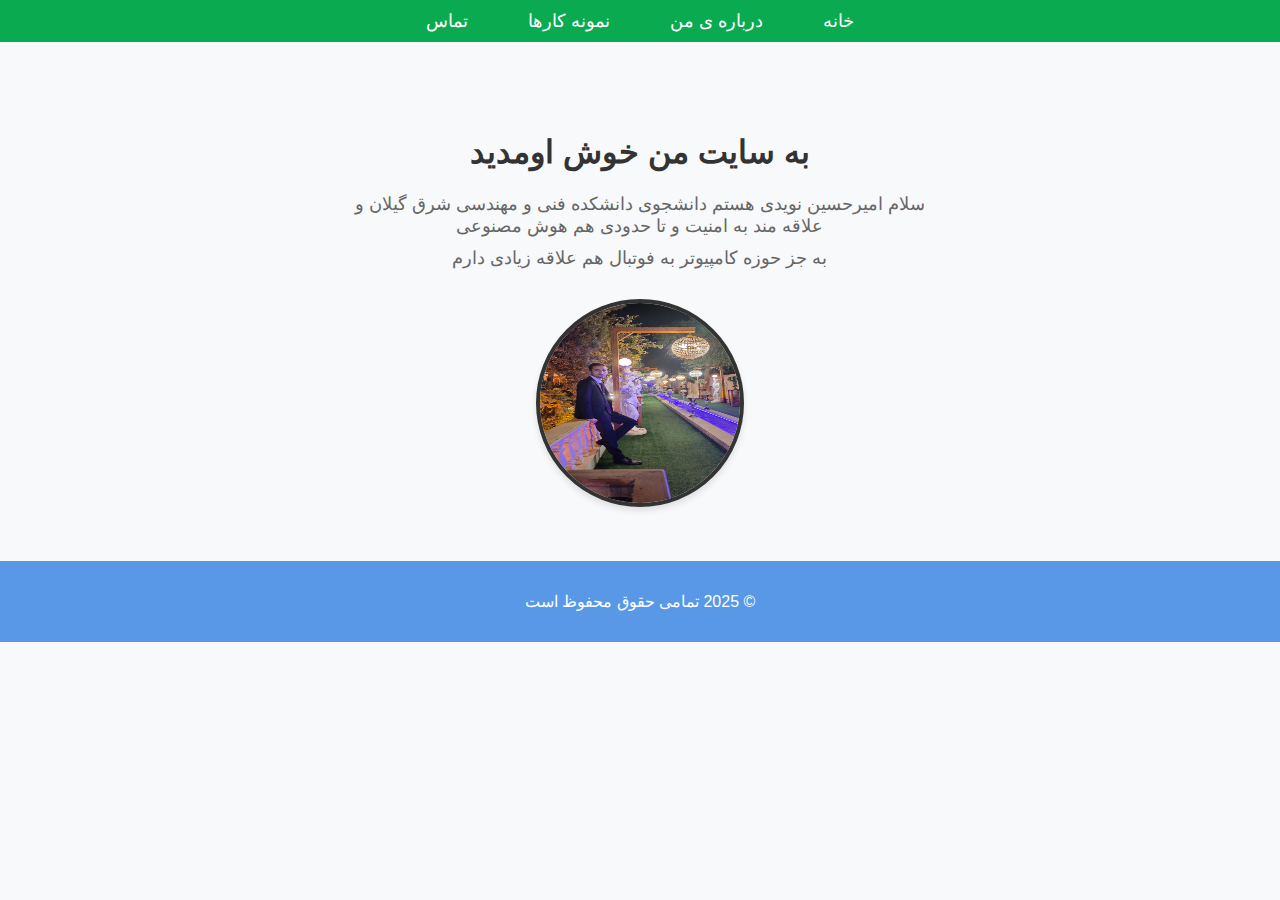
<file: Pro/index.html>
<!DOCTYPE html>
<html lang="fa">
<head>
  <meta charset="UTF-8">
  <meta name="viewport" content="width=device-width, initial-scale=1.0">
  <title>صفحه اصلی</title>
  
  <style>
    body { font-family: Tahoma, sans-serif; direction: rtl; text-align: center; margin: 0; padding: 0; background-color: #f8f9fa; }
    nav { background: #0aab50; padding: 10px 0; }
    nav ul { list-style: none; display: flex; justify-content: center; padding: 0; margin: 0; }
    nav ul li { margin: 0 15px; }
    nav ul li a { color: white; text-decoration: none; font-size: 18px; padding: 10px 15px; }
    nav ul li a:hover { background: #555; border-radius: 5px; }
    .intro { margin-top: 50px; padding: 20px; }
    .intro h1 { font-size: 32px; color: #333; }
    .intro p { font-size: 18px; color: #666; max-width: 600px; margin: 10px auto; }
    .intro img { width: 200px; height: 200px; border-radius: 50%; margin-top: 20px; border: 4px solid #333; box-shadow: 0px 4px 6px rgba(0, 0, 0, 0.1); }
    footer { background: #5898e7; color: white; padding: 15px; margin-top: 30px; }
  </style>
</head>
<body>

  <nav>
    <ul>
      <li><a href="index.html">خانه</a></li>
      <li><a href="about.html">درباره ی من </a></li>
      <li><a href="portfolio.html">نمونه کارها</a></li>
      <li><a href="contact.html">تماس</a></li>
    </ul>
  </nav>

  <section class="intro">
    <h1> به سایت من خوش اومدید</h1>
    <p>سلام امیرحسین نویدی هستم دانشجوی دانشکده فنی و مهندسی شرق گیلان و علاقه مند به امنیت و تا حدودی هم هوش مصنوعی</p>
    <P> به جز حوزه کامپیوتر به فوتبال هم علاقه زیادی دارم</P>
    <img src="image/IMG_20230929_024853_466.jpg" alt="عکس من">
  </section>

  <footer>
    <p>© 2025 تمامی حقوق محفوظ است</p>
  </footer>

</body>
</html>
</file>
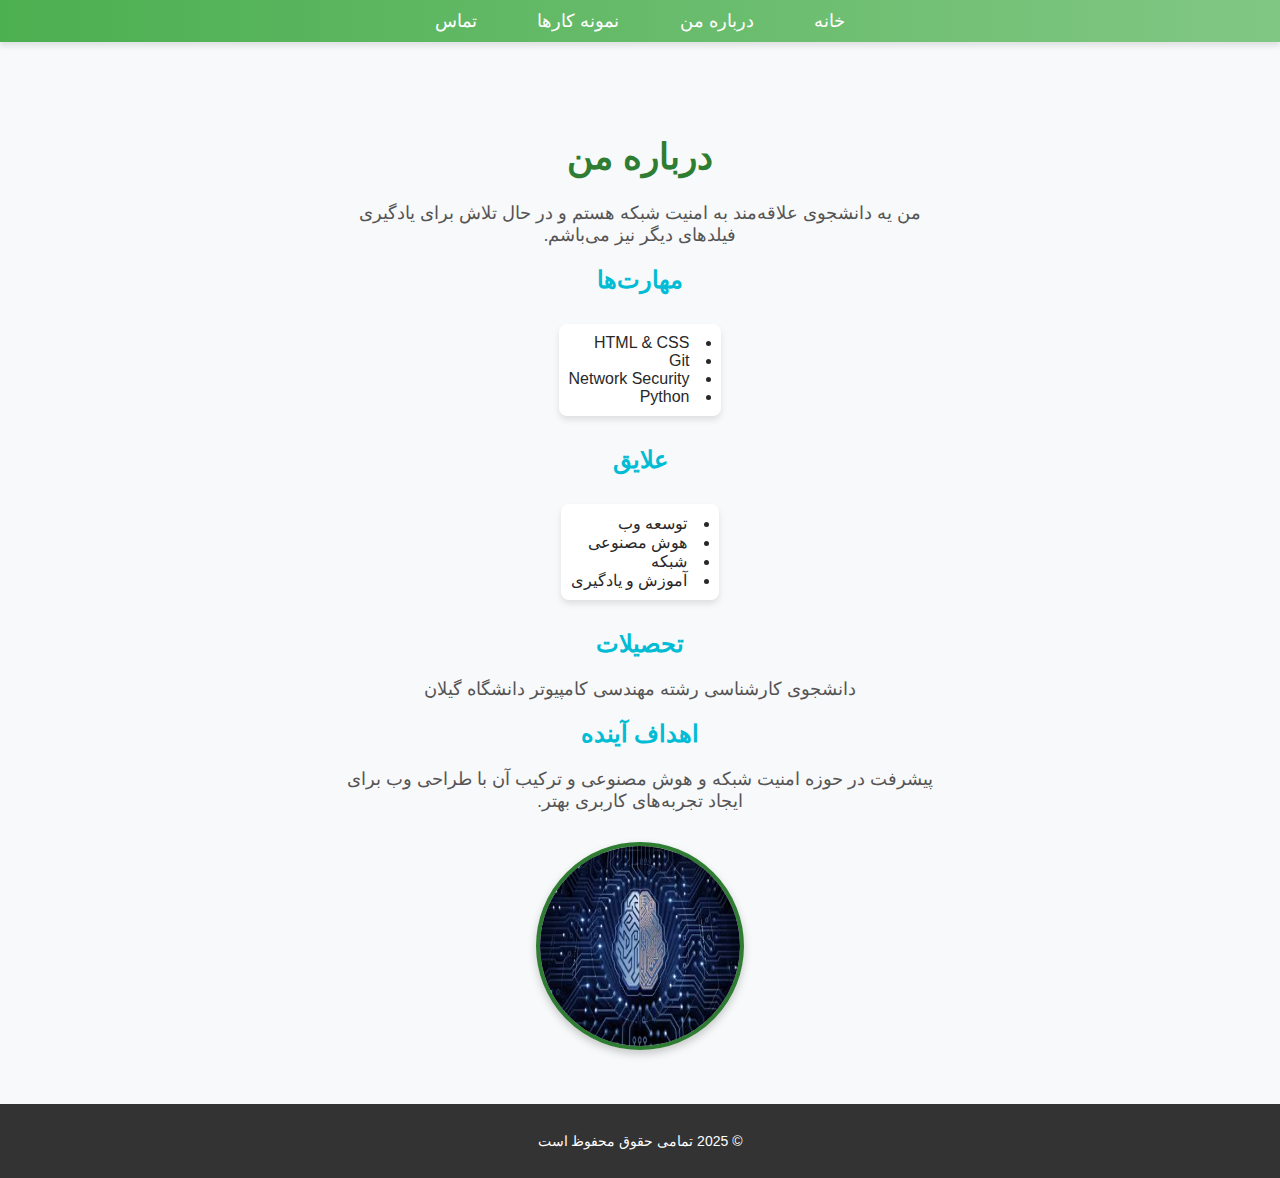
<file: Pro/about.html>
<!DOCTYPE html>
<html lang="fa">
<head>
  <meta charset="UTF-8">
  <meta name="viewport" content="width=device-width, initial-scale=1.0">
  <title>درباره من</title>
  
  <style>
    /* تنظیمات عمومی */
    body {
      font-family: 'Tahoma', sans-serif;
      direction: rtl;
      text-align: center;
      margin: 0;
      padding: 0;
      background-color: #f8f9fa;
      color: #282829;
    }

    /* استایل نوار ناوبری */
    nav {
      background: linear-gradient(90deg, #4CAF50, #81C784);
      box-shadow: 0px 4px 6px rgba(0, 0, 0, 0.1);
      padding: 10px 0;
    }

    nav ul {
      list-style: none;
      display: flex;
      justify-content: center;
      padding: 0;
      margin: 0;
    }

    nav ul li {
      margin: 0 15px;
    }

    nav ul li a {
      color: white;
      text-decoration: none;
      font-size: 18px;
      padding: 10px 15px;
      transition: background 0.3s, transform 0.2s;
    }

    nav ul li a:hover {
      background: rgba(255, 255, 255, 0.2);
      border-radius: 5px;
      transform: scale(1.1);
    }

    /* استایل بخش درباره من */
    .about {
      margin-top: 50px;
      padding: 20px;
    }

    .about h1 {
      font-size: 36px;
      color: #2E7D32;
      font-weight: bold;
    }

    .about p {
      font-size: 18px;
      color: #555;
      max-width: 600px;
      margin: 10px auto;
    }

    /* تغییر رنگ تیترهای h2 به آبی فیروزه‌ای */
    .about h2 {
      color: #00BCD4; /* آبی فیروزه‌ای */
      margin-top: 20px;
    }

    /* استایل لیست‌ها */
    .about ul {
      list-style-position: inside;
      padding-right: 0;
      margin: 10px auto;
      display: inline-block;
      text-align: right;
      background: #ffffff;
      padding: 10px;
      border-radius: 8px;
      box-shadow: 0px 4px 6px rgba(0, 0, 0, 0.1);
    }

    /* استایل تصویر */
    .about-image {
      width: 200px;
      height: 200px;
      border-radius: 50%;
      margin-top: 20px;
      border: 4px solid #2E7D32;
      box-shadow: 0px 4px 8px rgba(0, 0, 0, 0.2);
    }

    /* استایل فوتر */
    footer {
      background: #333;
      color: white;
      padding: 15px;
      margin-top: 30px;
      text-align: center;
      font-size: 14px;
    }
  </style>
</head>
<body>

  <nav>
    <ul>
      <li><a href="index.html">خانه</a></li>
      <li><a href="about.html">درباره من</a></li>
      <li><a href="portfolio.html">نمونه کارها</a></li>
      <li><a href="contact.html">تماس</a></li>
    </ul>
  </nav>

  <section class="about">
    <h1>درباره من</h1>
    <p>من یه دانشجوی علاقه‌مند به امنیت شبکه هستم و در حال تلاش برای یادگیری فیلدهای دیگر نیز می‌باشم.</p>
    
    <h2>مهارت‌ها</h2>
    <ul>
      <li>HTML & CSS</li>
      <li>Git</li>
      <li>Network Security</li>
      <li>Python</li>
    </ul>

    <h2>علایق</h2>
    <ul>
      <li>توسعه وب</li>
      <li>هوش مصنوعی</li>
      <li>شبکه</li>
      <li>آموزش و یادگیری</li>
    </ul>

    <h2>تحصیلات</h2>
    <p>دانشجوی کارشناسی رشته مهندسی کامپیوتر دانشگاه گیلان</p>

    <h2>اهداف آینده</h2>
    <p>پیشرفت در حوزه امنیت شبکه و هوش مصنوعی و ترکیب آن با طراحی وب برای ایجاد تجربه‌های کاربری بهتر.</p>

    <img src="image/ai.jpg" alt="تصویر مرتبط با من" class="about-image">
  </section>

  <footer>
    <p>© 2025 تمامی حقوق محفوظ است</p>
  </footer>

</body>
</html>
</file>
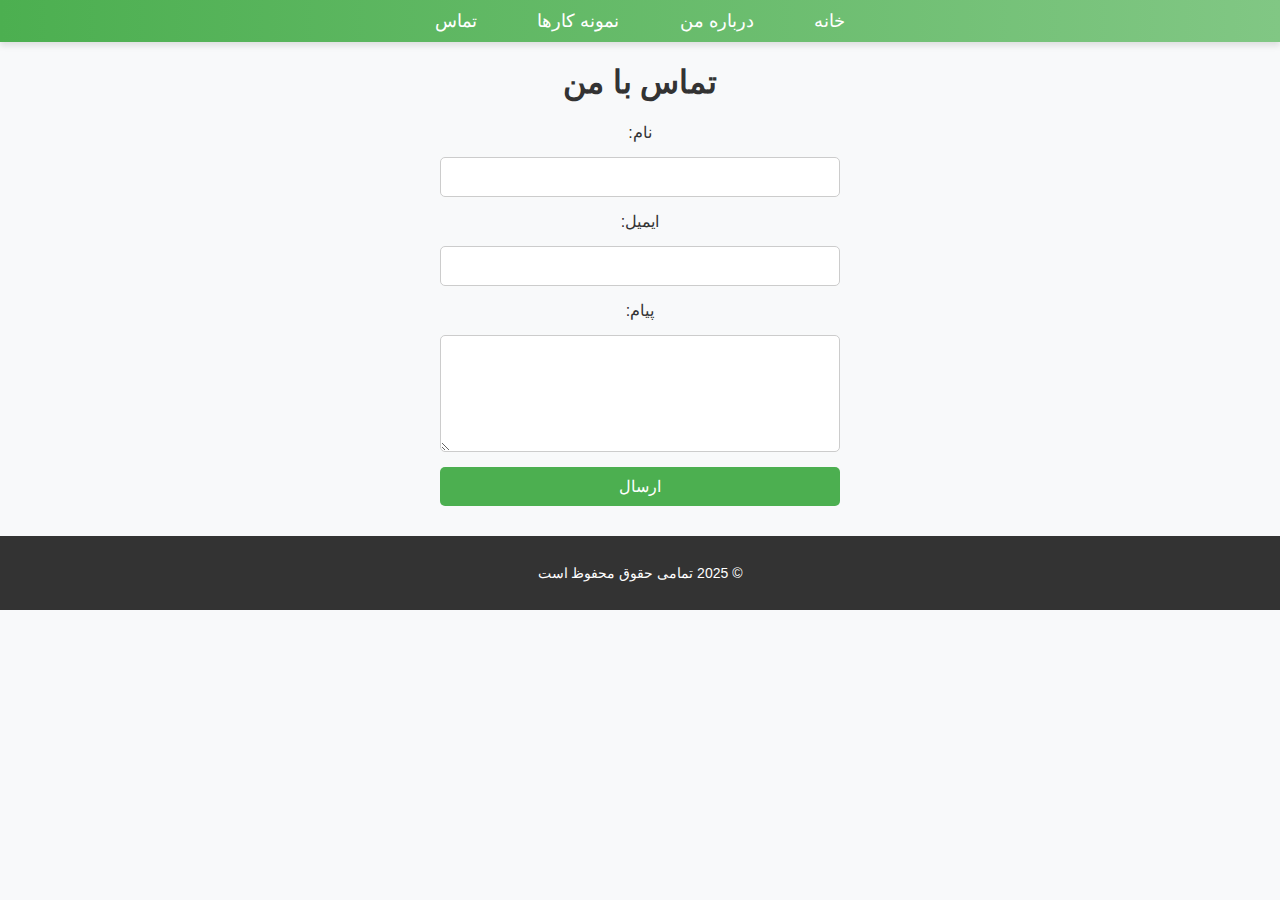
<file: Pro/contact.html>
<!DOCTYPE html>
<html lang="fa">
<head>
  <meta charset="UTF-8">
  <meta name="viewport" content="width=device-width, initial-scale=1.0">
  <title>تماس</title>
  <link rel="stylesheet" href="style.css">
</head>
<body>

  <nav>
    <ul>
      <li><a href="index.html">خانه</a></li>
      <li><a href="about.html">درباره من</a></li>
      <li><a href="portfolio.html">نمونه کارها</a></li>
      <li><a href="contact.html">تماس</a></li>
    </ul>
  </nav>

  <section class="contact">
    <h1>تماس با من</h1>
    <form action="#" method="post">
      <label for="name">نام:</label>
      <input type="text" id="name" name="name" required>

      <label for="email">ایمیل:</label>
      <input type="email" id="email" name="email" required>

      <label for="message">پیام:</label>
      <textarea id="message" name="message" rows="5" required></textarea>

      <button type="submit">ارسال</button>
    </form>
  </section>

  <footer>
    <p>© 2025 تمامی حقوق محفوظ است</p>
  </footer>

</body>
</html>
</file>
<file: Pro/style.css>
/* تنظیمات عمومی */
body {
  font-family: 'Tahoma', sans-serif;
  direction: rtl;
  text-align: center;
  margin: 0;
  padding: 0;
  background-color: #f8f9fa;
  color: #333;
}

/* استایل نوار ناوبری */
nav {
  background: linear-gradient(90deg, #4CAF50, #81C784);
  box-shadow: 0px 4px 6px rgba(0, 0, 0, 0.1);
  padding: 10px 0;
}

nav ul {
  list-style: none;
  display: flex;
  justify-content: center;
  padding: 0;
  margin: 0;
}

nav ul li {
  margin: 0 15px;
}

nav ul li a {
  color: white;
  text-decoration: none;
  font-size: 18px;
  padding: 10px 15px;
  transition: background 0.3s, transform 0.2s;
}

nav ul li a:hover {
  background: rgba(255, 255, 255, 0.2);
  border-radius: 5px;
  transform: scale(1.1);
}

/* استایل بخش معرفی */
.intro {
  margin-top: 50px;
  padding: 20px;
}

.intro h1 {
  font-size: 36px;
  color: #2E7D32;
  font-weight: bold;
}

.intro p {
  font-size: 18px;
  color: #555;
  max-width: 600px;
  margin: 10px auto;
}

.intro img {
  width: 200px;
  height: 200px;
  border-radius: 50%;
  margin-top: 20px;
  border: 4px solid #2E7D32;
  box-shadow: 0px 4px 8px rgba(0, 0, 0, 0.2);
}

/* استایل پروژه‌ها */
.projects {
  display: flex;
  flex-wrap: wrap;
  justify-content: center;
  gap: 20px;
  margin-top: 20px;
}

.project {
  background: white;
  border-radius: 10px;
  box-shadow: 0px 4px 6px rgba(0, 0, 0, 0.1);
  padding: 15px;
  max-width: 300px;
  transition: transform 0.3s, box-shadow 0.3s;
}

.project:hover {
  transform: translateY(-10px);
  box-shadow: 0px 6px 12px rgba(0, 0, 0, 0.2);
}

.project img {
  width: 100%;
  border-radius: 8px;
}

.project h2 {
  font-size: 20px;
  color: #2E7D32;
  margin: 10px 0;
}

.project p {
  font-size: 16px;
  color: #666;
}

/* استایل فرم تماس */
form {
  max-width: 400px;
  margin: 20px auto;
  display: flex;
  flex-direction: column;
  gap: 15px;
}

form label {
  font-size: 16px;
  color: #333;
}

form input, form textarea, form button {
  font-size: 16px;
  padding: 10px;
  border: 1px solid #ccc;
  border-radius: 5px;
  transition: border 0.3s, box-shadow 0.3s;
}

form input:focus, form textarea:focus {
  border-color: #2E7D32;
  box-shadow: 0px 0px 4px rgba(46, 125, 50, 0.5);
}

form button {
  background: #4CAF50;
  color: white;
  border: none;
  cursor: pointer;
  transition: background 0.3s;
}

form button:hover {
  background: #388E3C;
}

/* استایل فوتر */
footer {
  background: #333;
  color: white;
  padding: 15px;
  margin-top: 30px;
  text-align: center;
  font-size: 14px;
}
</file>
